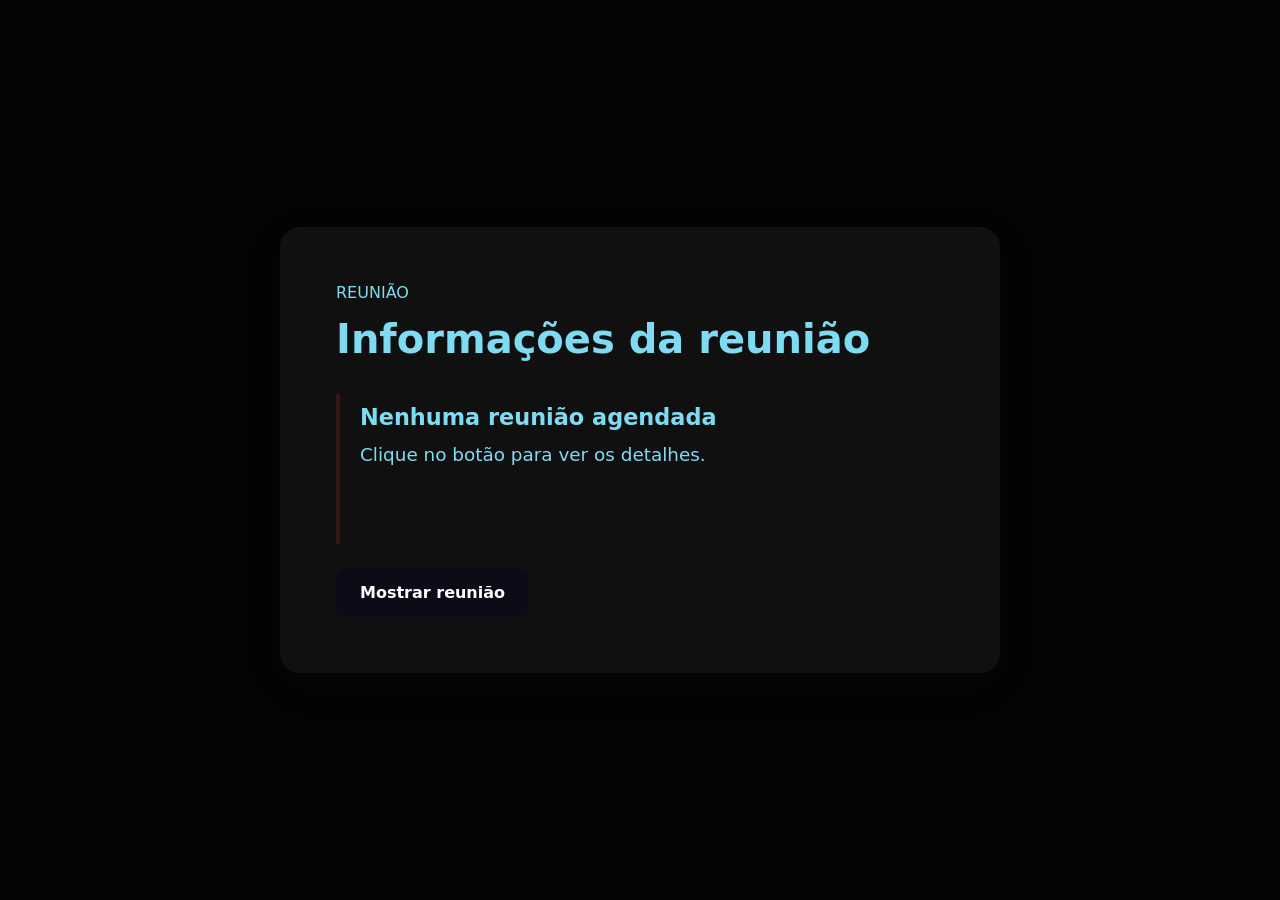
<file: Base_info/index.html>
<!DOCTYPE html>
<html lang="pt-BR">
<head>
    <meta charset="UTF-8">
    <meta name="viewport" content="width=device-width, initial-scale=1.0">
    <title>Reunião</title>
    <link rel="stylesheet" href="style.css"> 
</head>
<body>
<main>
    <span class="etiqueta">REUNIÃO</span>
    <h1>Informações da reunião</h1>
    <section aria-labelledby="titulo-reuniao" aria-live="polite">
        <h2 id="titulo-reuniao">Nenhuma reunião agendada</h2>
        <p id="descricao-reuniao">Clique no botão para ver os detalhes.</p>
    </section>
    <button id="botao-reuniao" type="button">Mostrar reunião</button>
</main>
     <script src="script.js"></script>

</body>
</html>
</file>
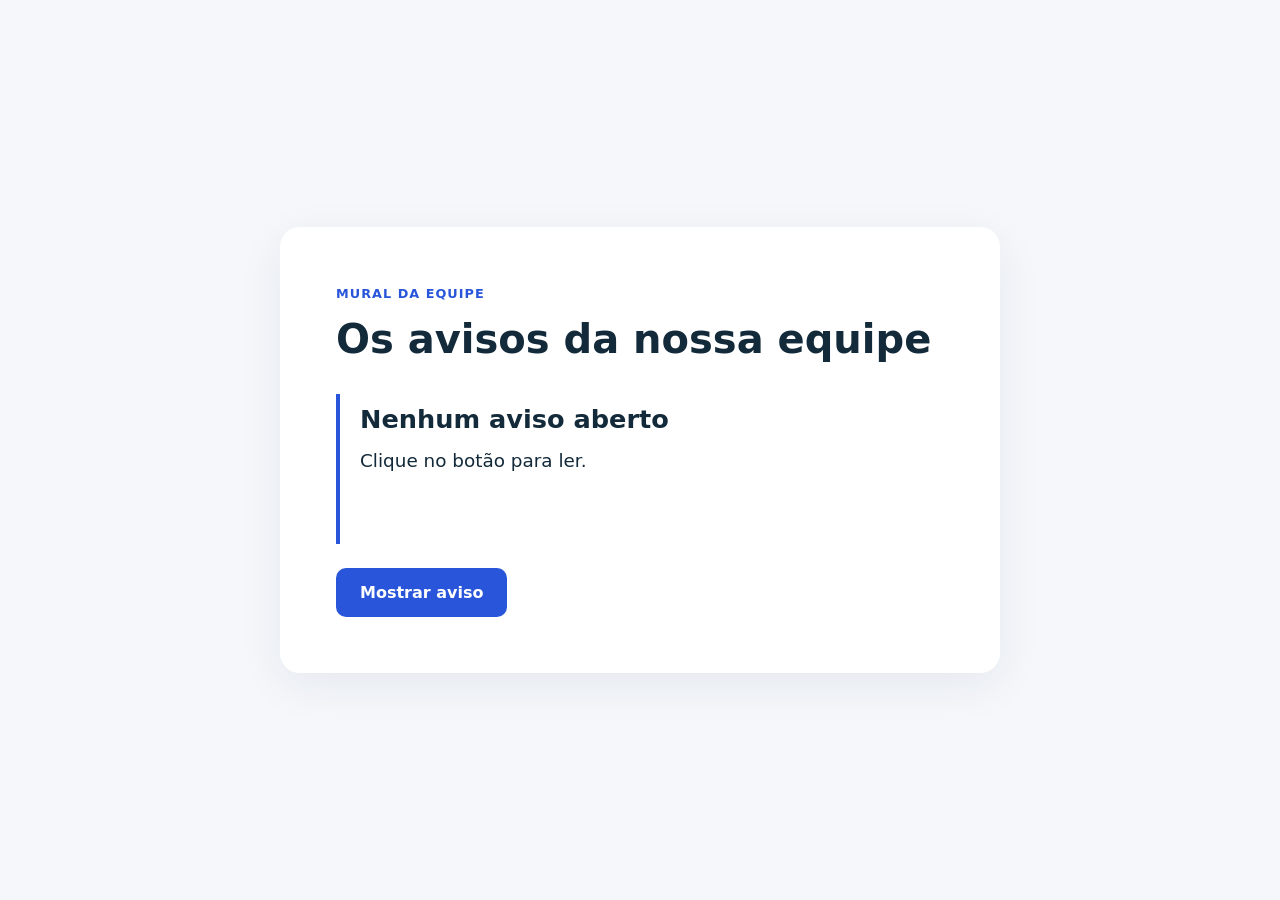
<file: base_mural/index.html>
<!DOCTYPE html>
<html lang="pt-BR">
<head>
  <meta charset="UTF-8">
  <meta name="viewport" content="width=device-width, initial-scale=1.0">
  <title>Mural da equipe</title>
  <link rel="stylesheet" href="style.css">
</head>
<body>
  <main>
    <span class="etiqueta">MURAL DA EQUIPE</span>
    <h1>Os avisos da nossa equipe</h1>
    <section aria-labelledby="titulo-aviso" aria-live="polite">
      <h2 id="titulo-aviso">Nenhum aviso aberto</h2>
      <p id="descricao-aviso">Clique no botão para ler.</p>
    </section>
    <button id="botao-aviso" type="button">Mostrar aviso</button>
  </main>
  <script src="script.js"></script>
</body>
</html>
</file>
<file: Base_info/style.css>
* { box-sizing: border-box; }
body { margin: 0; height: 100vh; display: grid; place-items: center; padding: 24px; background: #040404; color: #7edbf2; font-family: system-ui, sans-serif; }
main { width: min(100%, 720px); padding: clamp(24px, 6vw, 56px); background: #111010; border-radius: 20px; box-shadow: 0 12px 45px #11263b12; }
etiqueta { color: #000000; font-weight: 700; letter-spacing: .08em; font-size: .8rem; }
h1 { margin: 14px 0 32px; font-size: clamp(1.7rem, 5vw, 2.5rem); line-height: 1.15; }
section { min-height: 150px; border-left: 4px solid #301818; padding: 10px 0 10px 20px; margin-bottom: 24px; }
h2 { margin: 0 0 12px; font-size: 1.4rem; }
p { margin: 0; font-size: 1.15rem; line-height: 1.4; }
button { border: 0; border-radius: 10px; background: #0c0c19; color: white; padding: 15px 24px; font: inherit; font-weight: 700; cursor: pointer; }
button:hover { background: #0c0c19; }
button:focus-visible { outline: 4px solid #517da9; outline-offset: 4px; }
</file>
<file: base_mural/style.css>
* { box-sizing: border-box; }
body { margin: 0; min-height: 100vh; display: grid; place-items: center; padding: 24px; background: #f5f7fb; color: #132a3a; font-family: system-ui, sans-serif; }
main { width: min(100%, 720px); padding: clamp(24px, 6vw, 56px); background: #fff; border-radius: 20px; box-shadow: 0 12px 45px #11263b12; }
.etiqueta { color: #2855d9; font-weight: 700; letter-spacing: .08em; font-size: .8rem; }
h1 { margin: 14px 0 32px; font-size: clamp(1.7rem, 5vw, 2.5rem); line-height: 1.15; }
section { min-height: 150px; border-left: 4px solid #2855d9; padding: 10px 0 10px 20px; margin-bottom: 24px; }
h2 { margin: 0 0 12px; font-size: 1.6rem; }
p { margin: 0; font-size: 1.15rem; line-height: 1.6; }
button { border: 0; border-radius: 10px; background: #2855d9; color: white; padding: 15px 24px; font: inherit; font-weight: 700; cursor: pointer; }
button:hover { background: #193dab; }
button:focus-visible { outline: 3px solid #11263b; outline-offset: 4px; }
</file>
